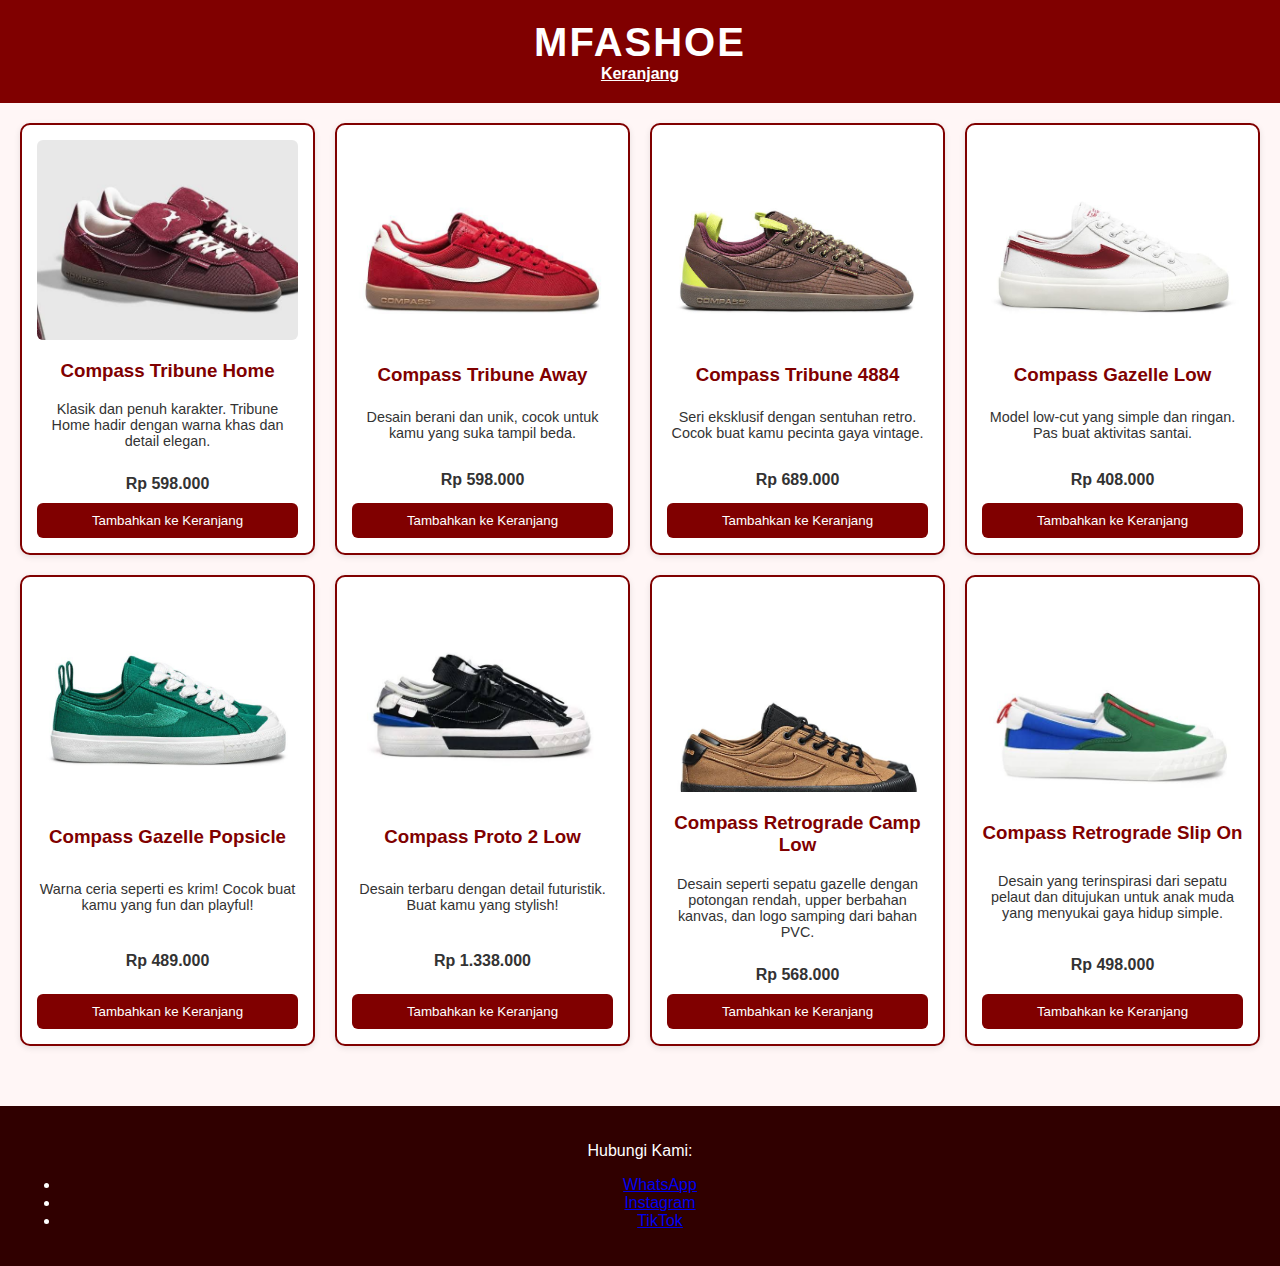
<file: index.html>
<!DOCTYPE html>
<html lang="id">
<head>
  <meta charset="UTF-8" />
  <meta name="viewport" content="width=device-width, initial-scale=1.0"/>
  <title>MFASHOE - Produk</title>
  <link rel="stylesheet" href="style.css" />
</head>
<body>

  <header>
    <h1>MFASHOE</h1>
    <nav>
      <a href="cart.html">Keranjang</a>
    </nav>
  </header>

  <main class="product-grid">

    <div class="product">
      <img src="compasstribunehome.jpg" alt="Compass Tribune Home" />
      <h3>Compass Tribune Home</h3>
      <p class="desc">Klasik dan penuh karakter. Tribune Home hadir dengan warna khas dan detail elegan.</p>
      <p class="price">Rp 598.000</p>
      <button onclick="addToCart('Compass Tribune Home', 598000)">Tambahkan ke Keranjang</button>
    </div>

    <div class="product">
      <img src="compasstribuneaway.jpg" alt="Compass Tribune Away" />
      <h3>Compass Tribune Away</h3>
      <p class="desc">Desain berani dan unik, cocok untuk kamu yang suka tampil beda.</p>
      <p class="price">Rp 598.000</p>
      <button onclick="addToCart('Compass Tribune Away', 598000)">Tambahkan ke Keranjang</button>
    </div>

    <div class="product">
      <img src="compasstribune4884.jpg" alt="Compass Tribune 4884" />
      <h3>Compass Tribune 4884</h3>
      <p class="desc">Seri eksklusif dengan sentuhan retro. Cocok buat kamu pecinta gaya vintage.</p>
      <p class="price">Rp 689.000</p>
      <button onclick="addToCart('Compass Tribune 4884', 689000)">Tambahkan ke Keranjang</button>
    </div>

    <div class="product">
      <img src="compassgazellelow.jpg" alt="Compass Gazelle Low" />
      <h3>Compass Gazelle Low</h3>
      <p class="desc">Model low-cut yang simple dan ringan. Pas buat aktivitas santai.</p>
      <p class="price">Rp 408.000</p>
      <button onclick="addToCart('Compass Gazelle Low', 408000)">Tambahkan ke Keranjang</button>
    </div>

    <div class="product">
      <img src="compassgazallepopsicle.jpg" alt="Compass Gazelle Popsicle" />
      <h3>Compass Gazelle Popsicle</h3>
      <p class="desc">Warna ceria seperti es krim! Cocok buat kamu yang fun dan playful!</p>
      <p class="price">Rp 489.000</p>
      <button onclick="addToCart('Compass Gazelle Popsicle', 489000)">Tambahkan ke Keranjang</button>
    </div>

    <div class="product">
      <img src="compassproto2low.jpg" alt="Compass Proto 2 Low" />
      <h3>Compass Proto 2 Low</h3>
      <p class="desc">Desain terbaru dengan detail futuristik. Buat kamu yang stylish!</p>
      <p class="price">Rp 1.338.000</p>
      <button onclick="addToCart('Compass Proto 2 Low', 1338000)">Tambahkan ke Keranjang</button>
    </div>

    <div class="product">
      <img src="compassretrogradecamplow.jpg" alt="Compass Retrograde Camp Low" />
      <h3>Compass Retrograde Camp Low</h3>
      <p class="desc">Desain seperti sepatu gazelle dengan potongan rendah, upper berbahan kanvas, dan logo samping dari bahan PVC.</p>
      <p class="price">Rp 568.000</p>
      <button onclick="addToCart('Compass Retrograde Camp Low', 568000)">Tambahkan ke Keranjang</button>
    </div>

    <div class="product">
      <img src="compassretrogradeslipon.jpg" alt="Compass Retrograde Slip On" />
      <h3>Compass Retrograde Slip On</h3>
      <p class="desc">Desain yang terinspirasi dari sepatu pelaut dan ditujukan untuk anak muda yang menyukai gaya hidup simple.</p>
      <p class="price">Rp 498.000</p>
      <button onclick="addToCart('Compass Retrograde Slip On', 498000)">Tambahkan ke Keranjang</button>
    </div>

  </main>

  <footer>
    <p>Hubungi Kami:</p>
    <ul class="sosmed">
      <li>
        <a href="https://wa.me/6282148753453" target="_blank">
          <i class="fab fa-whatsapp"></i> WhatsApp
        </a>
      </li>
      <li>
        <a href="https://instagram.com/melanifau_" target="_blank">
          <i class="fab fa-instagram"></i> Instagram
        </a>
      </li>
      <li>
        <a href="https://tiktok.com/@ujiiann" target="_blank">
          <i class="fab fa-tiktok"></i> TikTok
        </a>
      </li>
    </ul>
  </footer>

  <script src="script.js"></script>
</body>
</html>
</file>
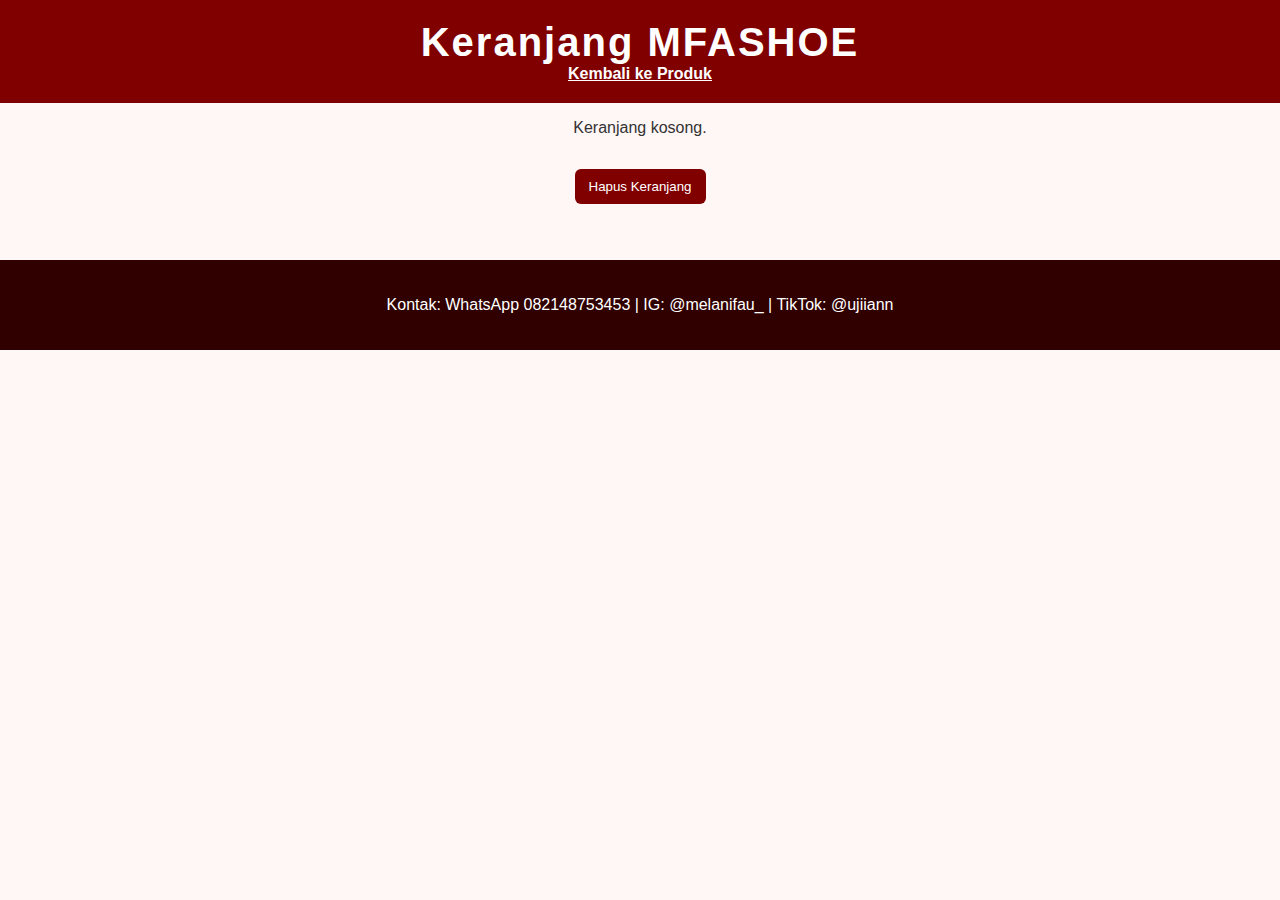
<file: cart.html>
<!DOCTYPE html>
<html lang="id">
<head>
  <meta charset="UTF-8" />
  <meta name="viewport" content="width=device-width, initial-scale=1.0" />
  <title>Keranjang - MFASHOE</title>
  <link rel="stylesheet" href="style.css" />
</head>
<body>
  <header>
    <h1>Keranjang MFASHOE</h1>
    <nav>
      <a href="index.html">Kembali ke Produk</a>
    </nav>
  </header>

  <main>
    <div id="cart-items" class="cart-section"></div>
    <div id="cart-summary" class="cart-section"></div>
    <div style="text-align: center; padding: 1em;">
      <button onclick="clearCart()">Hapus Keranjang</button>
      <a id="checkout-link" target="_blank" style="display:none;">
        <button>Checkout via WhatsApp</button>
      </a>
    </div>
  </main>

  <footer>
    <p>Kontak: WhatsApp 082148753453 | IG: @melanifau_ | TikTok: @ujiiann</p>
  </footer>

  <script type="text/javascript" src="script.js"></script>
  <script>
    window.addEventListener('DOMContentLoaded', renderCart);
  </script>
</body>
</html>
</file>
<file: style.css>
/* Reset dasar */
body {
  margin: 0;
  font-family: Arial, sans-serif;
  background-color: #fff6f6;
  color: #333;
}

/* Header */
header {
  background-color: maroon;
  color: white;
  text-align: center;
  padding: 20px;
}

header h1 {
  margin: 0;
  font-size: 2.5rem;
  letter-spacing: 2px;
}

nav a {
  color: white;
  text-decoration: underline;
  font-weight: bold;
}

/* Grid produk */
.product-grid {
  display: grid;
  grid-template-columns: repeat(auto-fit, minmax(250px, 1fr));
  gap: 20px;
  padding: 20px;
}

/* Kartu produk */
.product {
  background-color: white;
  padding: 15px;
  border: 2px solid maroon;
  border-radius: 10px;
  text-align: center;
  box-shadow: 0 2px 6px rgba(0, 0, 0, 0.1);
  display: flex;
  flex-direction: column;
  justify-content: space-between;
}

.product img {
  width: 100%;
  height: 200px;
  object-fit: cover;
  border-radius: 6px;
  margin-bottom: 10px;
}

.product h3 {
  color: maroon;
  margin: 10px 0 5px;
}

.product .desc {
  font-size: 0.9rem;
  margin-bottom: 10px;
}

.product .price {
  font-weight: bold;
  margin-bottom: 10px;
}

/* Tombol tambah ke keranjang */
button {
  background-color: maroon;
  color: white;
  border: none;
  padding: 10px 14px;
  border-radius: 6px;
  cursor: pointer;
  transition: background-color 0.3s;
}

button:hover {
  background-color: #a00000;
}

/* Footer */
footer {
  text-align: center;
  background-color: #300000;
  color: white;
  padding: 20px;
  margin-top: 40px;
}
</file>
